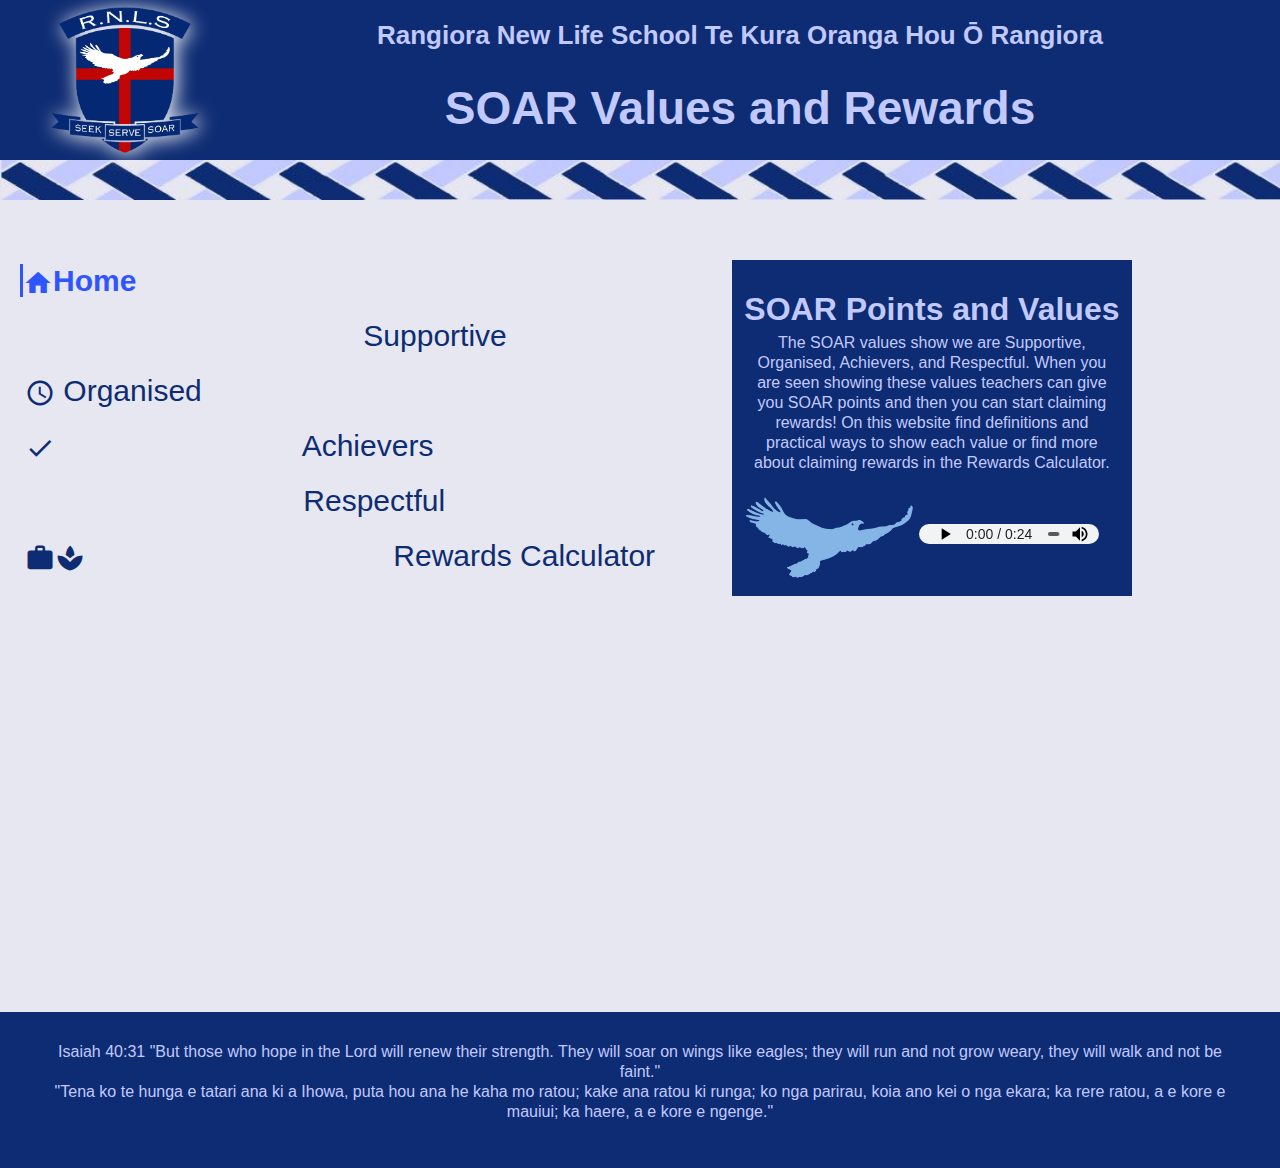
<file: index.html>
<!DOCTYPE html>
<html lang="en">
<head> <!--links connecting CSS and making icons and bootstrap work in website.-->
	<title>SOAR</title>
	<meta name="viewport" content="width=device-width, initial-scale=1.0">
	<link rel="stylesheet" href="https://fonts.googleapis.com/icon?family=Material+Icons">
	<link href="https://cdn.jsdelivr.net/npm/bootstrap@5.3.3/dist/css/bootstrap.min.css" rel="stylesheet">
	<script src="https://cdn.jsdelivr.net/npm/bootstrap@5.3.3/dist/js/bootstrap.bundle.min.js"></script>
	<link rel="stylesheet" href="mystylesheet.css">
</head>


<body>

<header>
	<div>
	    <!--Schoo logo that is also a link home with a popover that tells this. -->
		<a href="index.html" title="home" data-toggle="popover" data-trigger="hover" data-content="some content"><img class="logo" alt="Rangiora New life School logo" src="images/rnlslogo.png" ></a>
		
		
	</div>

	<div>
		<h2> Rangiora New Life School Te Kura Oranga Hou Ō Rangiora </h2> <!--Title -->
		<h1>SOAR Values and Rewards </h1>
	</div>
</header>

<img class="flaxpattern" alt="flax weave pattern"  src="images/flaxweave.jpg" >

<nav class="navbar navbar-expand-lg navbar-dark"> <!--Classes for bootstrap navbar. Setting size and design. -->
 
    <button style="height:60px; font-size:32px; background-color:#0E2C73;" class="navbar-toggler" type="button" data-bs-toggle="collapse" data-bs-target="#collapsibleNavbar">
	
      <span class="navbar-toggler-icon"></span>
      <span class="menu-navigation">Menu</span>
    </button>
    <div class="collapse navbar-collapse" id="collapsibleNavbar"> <!--Collapsing navbar when page made smaller. -->
	
	
    <!--Navigation Menu links connecting to other pages -->
 	<ul>
		<li> <a class="active" href="index.html"> <i class="material-icons">home</i>Home</a></li>
		<li> <a href="supportive.html"> <i class="material-icons">diversity_3</i> Supportive </a></li>
		<li> <a href="organised.html"> <i class="material-icons">schedule</i> Organised </a></li>
		<li> <a href="achievers.html"> <i class="material-icons">done_outline</i> Achievers </a></li>
		<li> <a href="respectful.html"> <i class="material-icons">handshake</i> Respectful </a></li>
		<li> <a href="rewardscalculator.html"> <i class="material-icons">workspace_premium</i> Rewards Calculator </a></li>
   </ul>
  </div>
</nav>


<!--Article with the information on the website in it. -->
<article>
	<h3>SOAR Points and Values </h3>

	<p> The SOAR values show we are Supportive, Organised, Achievers, and Respectful. When you are seen showing these values teachers can give you SOAR points and then you can start claiming rewards! On this website find definitions and practical ways to show each value or find more about claiming rewards in the Rewards Calculator. </p>

	
	<img class="eagles" alt="light blue eagle flying"  src="images/eaglelightblue.jpg">

    <!--Audio recording of information on the page. -->
	<audio controls>
	  <source src="audio/home.mp3" type="audio/mpeg">
	Your browser does not support the audio element.
	</audio>
	
</article>



<!--Images that will be in the scrolling slideshow. -->
<div class="slideshow-container">

	<div class="mySlides fade">
	  <img src="images/supportiveslide.jpg" alt="Letter S with Supportive">
	</div>

	<div class="mySlides fade">
	  <img src="images/organisedslide.jpg" alt="Letter O with Organised">
	</div>

	<div class="mySlides fade">
	  <img src="images/acheiversslide.jpg" alt="Letter A with Achievers">
	</div>

	<div class="mySlides fade">
	  <img src="images/respectfulslide.jpg" alt="Letter R with Respectful">
	</div>


</div>

<footer>
<p>Isaiah 40:31 "But those who hope in the Lord will renew their strength. They will soar on wings like eagles; they will run and not grow weary, they will walk and not be faint." <br> "Tena ko te hunga e tatari ana ki a Ihowa, puta hou ana he kaha mo ratou; kake ana ratou ki runga; ko nga parirau, koia ano kei o nga ekara; ka rere ratou, a e kore e mauiui; ka haere, a e kore e ngenge." </p>
</footer>

<script>
$(document).ready(function(){
  $('[data-toggle="popover"]').popover();   
});
</script>


<!--Script for changing the slides in the slideshow. -->
<script>
let slideIndex = 0;
showSlides();

function showSlides() { // Function to change through slides 
  let index;
  let slides = document.getElementsByClassName("mySlides");
  for (index = 0; index < slides.length; index++) {
    slides[index].style.display = "none";  // Current picture dissappears
  }
  slideIndex++;
  if (slideIndex > slides.length) {slideIndex = 1} 

  slides[slideIndex-1].style.display = "block";   // Shows next picture 

  setTimeout(showSlides, 3000); // Change image every 3 seconds
}
</script>



</body>
</html>
</file>
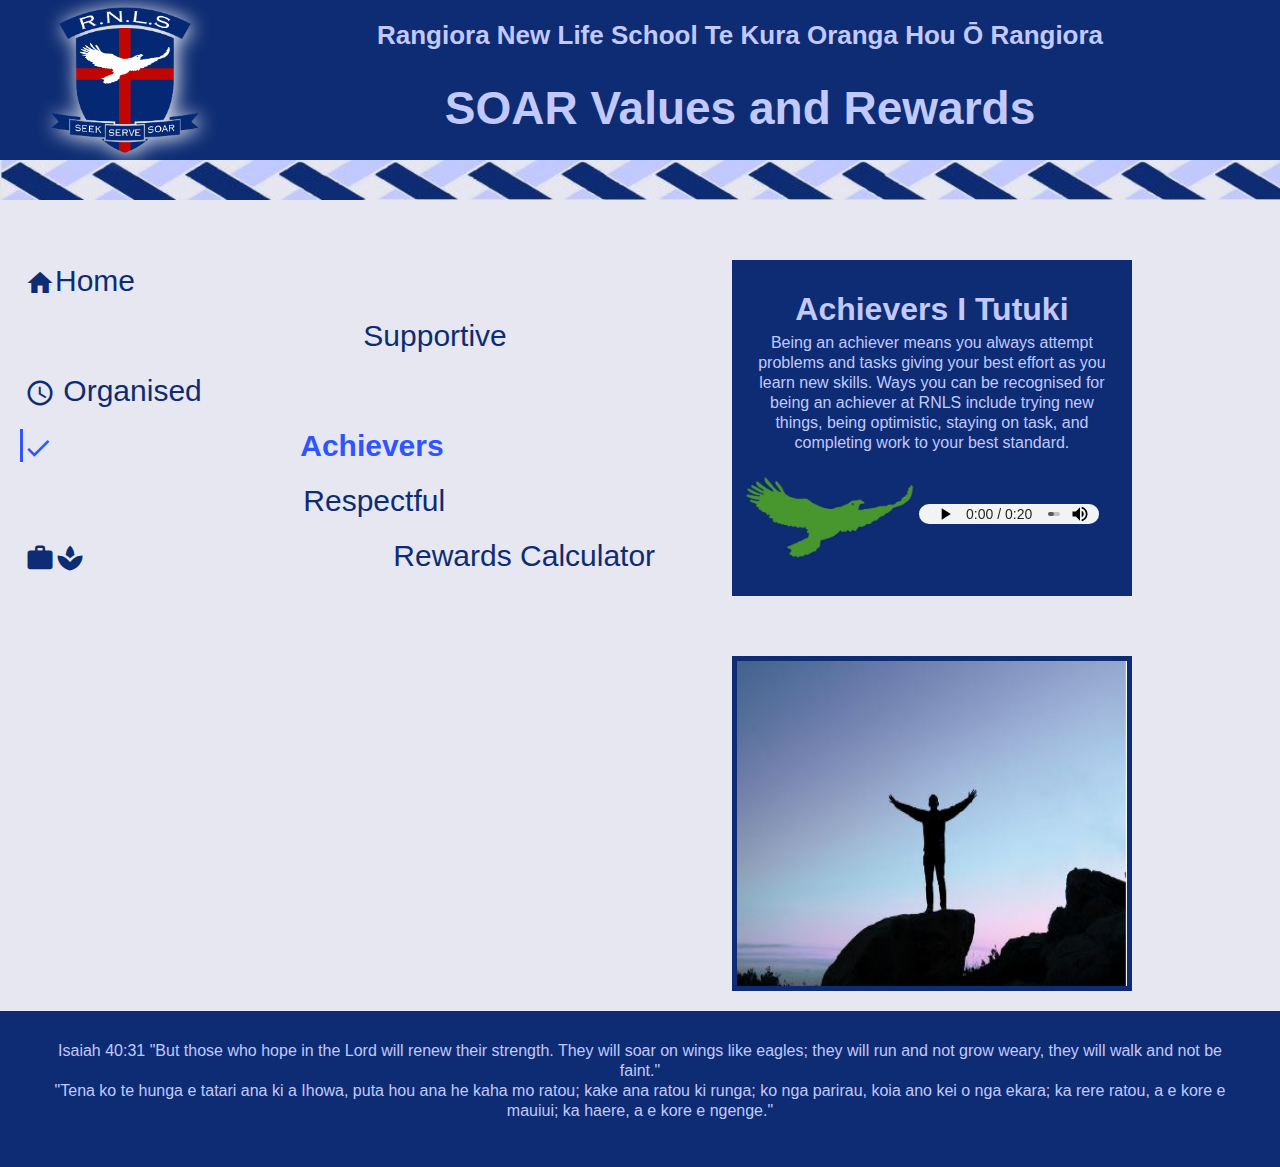
<file: achievers.html>
<!DOCTYPE html>
<html lang="en">
<head> <!--links connecting CSS and making icons and bootstrap work in website.-->
	<title>SOAR</title>
	<meta name="viewport" content="width=device-width, initial-scale=1.0">
	<link rel="stylesheet" href="https://fonts.googleapis.com/icon?family=Material+Icons">
	<link href="https://cdn.jsdelivr.net/npm/bootstrap@5.3.3/dist/css/bootstrap.min.css" rel="stylesheet">
	<script src="https://cdn.jsdelivr.net/npm/bootstrap@5.3.3/dist/js/bootstrap.bundle.min.js"></script>
	<link rel="stylesheet" href="mystylesheet.css">
</head>


<body>

<header>
<div>
	    <!--Schoo logo that is also a link home with a popover that tells this. -->
		<a href="index.html" title="Home" data-toggle="popover" data-trigger="hover" data-content="Some content"><img class="logo" alt="Rangiora New life School logo" src="images/rnlslogo.png" ></a>
</div>

<div>
<h2> Rangiora New Life School Te Kura Oranga Hou Ō Rangiora </h2> <!--Title -->

<h1>SOAR Values and Rewards </h1>
</div>

</header>

<img class="flaxpattern" alt="flax weave pattern"  src="images/flaxweave.jpg" >


<nav class="navbar navbar-expand-lg navbar-dark"> <!--Classes for bootstrap navbar. Setting size and design. -->
 
    <button style="height:60px; font-size:32px; background-color:#0E2C73;" class="navbar-toggler" type="button" data-bs-toggle="collapse" data-bs-target="#collapsibleNavbar">
	
      <span class="navbar-toggler-icon"></span>
      <span class="menu-navigation">Menu</span>
    </button>
    <div class="collapse navbar-collapse" id="collapsibleNavbar"> <!--Collapsing navbar when page made smaller. -->
    
    <!--Navigation Menu links connecting to other pages -->
 	<ul>
		<li> <a href="index.html"> <i class="material-icons">home</i>Home</a></li>
		<li> <a href="supportive.html"> <i class="material-icons">diversity_3</i> Supportive </a></li>
		<li> <a href="organised.html"> <i class="material-icons">schedule</i> Organised </a></li>
		<li> <a class="active" href="achievers.html"> <i class="material-icons">done_outline</i> Achievers </a></li>
		<li> <a href="respectful.html"> <i class="material-icons">handshake</i> Respectful </a></li>
		<li> <a href="rewardscalculator.html"> <i class="material-icons">workspace_premium</i> Rewards Calculator </a></li>
   </ul>
  </div>
</nav>

<!--Article with the information on the website in it. -->
<article>
<h3>Achievers I Tutuki</h3>
<p>Being an achiever means you always attempt problems and tasks giving your best effort as you learn new skills. Ways you can be recognised for being an achiever at RNLS include trying new things, being optimistic, staying on task, and completing work to your best standard. </p>
<img class="eagles" alt="Green eagle flying"  src="images/eaglegreen.jpg" >

    <!--Audio recording of information on the page. -->
	<audio controls>
	  <source src="audio/achievers.mp3" type="audio/mpeg">
	Your browser does not support the audio element.
	</audio>
</article>

<img class="valuesimg" alt="" src="images/achieversimage.jpg">


<footer>
<p>Isaiah 40:31 "But those who hope in the Lord will renew their strength. They will soar on wings like eagles; they will run and not grow weary, they will walk and not be faint." <br> "Tena ko te hunga e tatari ana ki a Ihowa, puta hou ana he kaha mo ratou; kake ana ratou ki runga; ko nga parirau, koia ano kei o nga ekara; ka rere ratou, a e kore e mauiui; ka haere, a e kore e ngenge." </p>
</footer>

</body>
</html>
</file>
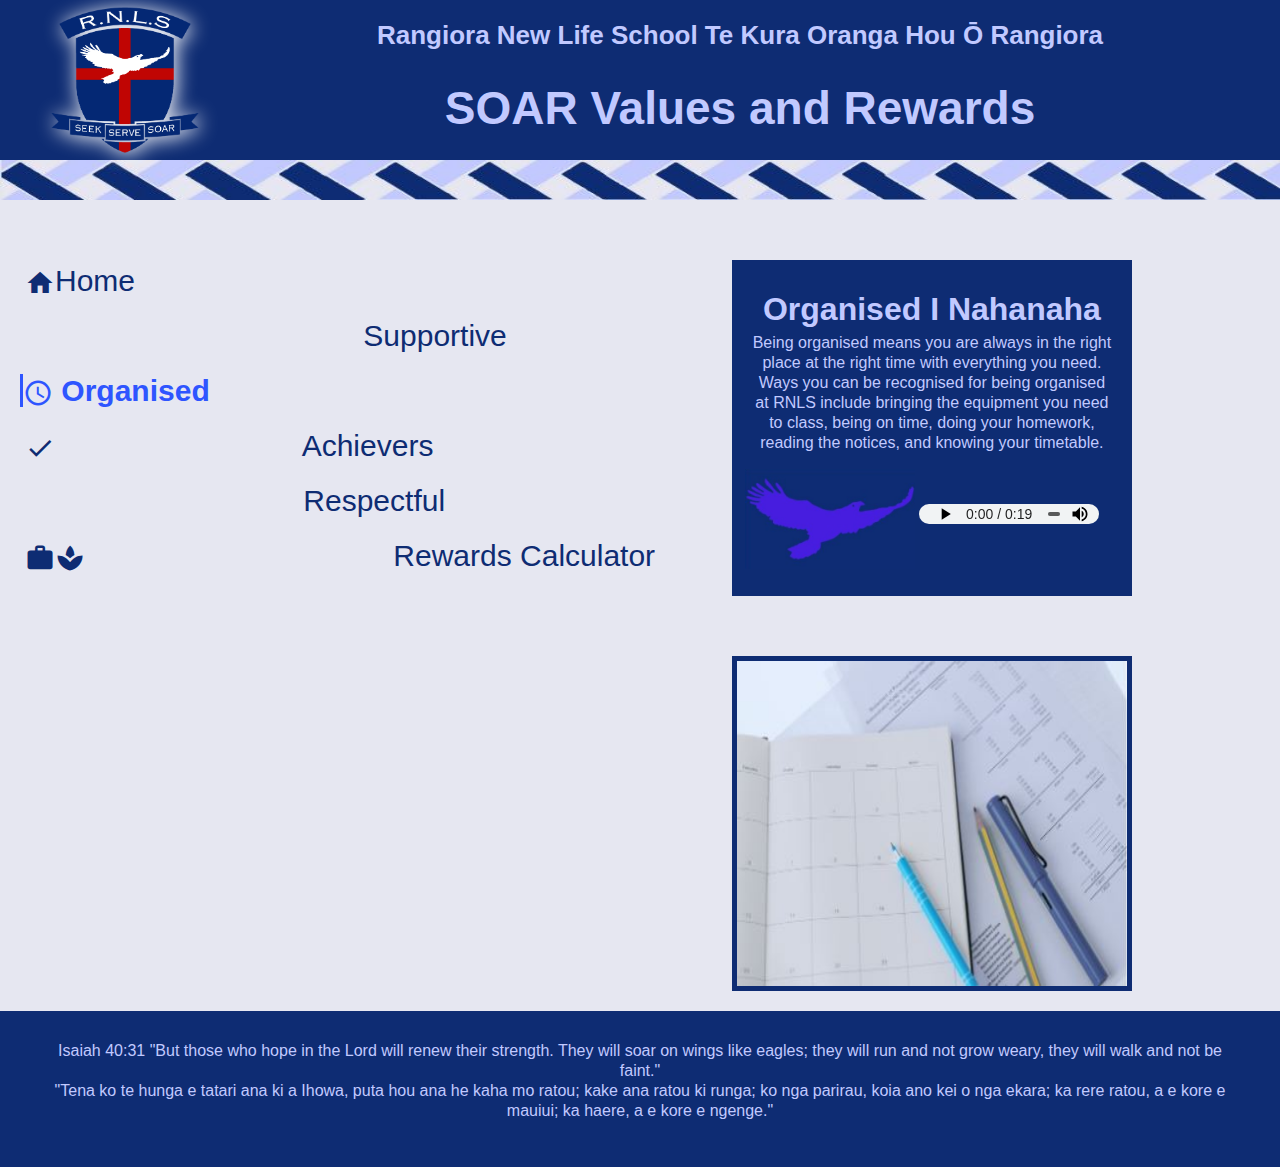
<file: organised.html>
<!DOCTYPE html>
<html lang="en">
<head> <!--links connecting CSS and making icons and bootstrap work in website.-->
	<title>SOAR</title>
	<meta name="viewport" content="width=device-width, initial-scale=1.0">
	<link rel="stylesheet" href="https://fonts.googleapis.com/icon?family=Material+Icons">
	<link href="https://cdn.jsdelivr.net/npm/bootstrap@5.3.3/dist/css/bootstrap.min.css" rel="stylesheet">
	<script src="https://cdn.jsdelivr.net/npm/bootstrap@5.3.3/dist/js/bootstrap.bundle.min.js"></script>
	<link rel="stylesheet" href="mystylesheet.css">
</head>

<body>

<header>
<div>
	    <!--Schoo logo that is also a link home with a popover that tells this. -->
		<a href="index.html" title="Home" data-toggle="popover" data-trigger="hover" data-content="Some content"><img class="logo" alt="Rangiora New life School logo" src="images/rnlslogo.png" ></a>

</div>

<div>
<h2> Rangiora New Life School Te Kura Oranga Hou Ō Rangiora </h2> <!--Title -->

<h1>SOAR Values and Rewards </h1>
</div>

</header>

<img class="flaxpattern" alt="flax weave pattern"  src="images/flaxweave.jpg" >


<nav class="navbar navbar-expand-lg navbar-dark"> <!--Classes for bootstrap navbar. Setting size and design. -->
 
    <button style="height:60px; font-size:32px; background-color:#0E2C73;" class="navbar-toggler" type="button" data-bs-toggle="collapse" data-bs-target="#collapsibleNavbar">
	
      <span class="navbar-toggler-icon"></span>
      <span class="menu-navigation">Menu</span>
    </button>
    <div class="collapse navbar-collapse" id="collapsibleNavbar"> <!--Collapsing navbar when page made smaller. -->
    
    <!--Navigation Menu links connecting to other pages -->
 	<ul>
		<li> <a href="index.html"> <i class="material-icons">home</i>Home</a></li>
		<li> <a href="supportive.html"> <i class="material-icons">diversity_3</i> Supportive </a></li>
		<li> <a class="active" href="organised.html"> <i class="material-icons">schedule</i> Organised </a></li>
		<li> <a href="achievers.html"> <i class="material-icons">done_outline</i> Achievers </a></li>
		<li> <a href="respectful.html"> <i class="material-icons">handshake</i> Respectful </a></li>
		<li> <a href="rewardscalculator.html"> <i class="material-icons">workspace_premium</i> Rewards Calculator </a></li>
   </ul>
  </div>
</nav>

<!--Article with the information on the website in it. -->
<article>
<h3>Organised I Nahanaha </h3>
<p>Being organised means you are always in the right place at the right time with everything you need. Ways you can be recognised for being organised at RNLS include bringing the equipment you need to class, being on time, doing your homework, reading the notices, and knowing your timetable. </p>
<img class="eagles" alt="blue eagle flying"  src="images/eagleblue.jpg" >

    <!--Audio recording of information on the page. -->
	<audio controls>
	  <source src="audio/organised.mp3" type="audio/mpeg">
	Your browser does not support the audio element.
	</audio>
</article>

<img class="valuesimg" alt="" src="images/organisedimage.jpg">

<footer>
<p>Isaiah 40:31 "But those who hope in the Lord will renew their strength. They will soar on wings like eagles; they will run and not grow weary, they will walk and not be faint." <br> "Tena ko te hunga e tatari ana ki a Ihowa, puta hou ana he kaha mo ratou; kake ana ratou ki runga; ko nga parirau, koia ano kei o nga ekara; ka rere ratou, a e kore e mauiui; ka haere, a e kore e ngenge." </p>
</footer>

</body>
</html>
</file>
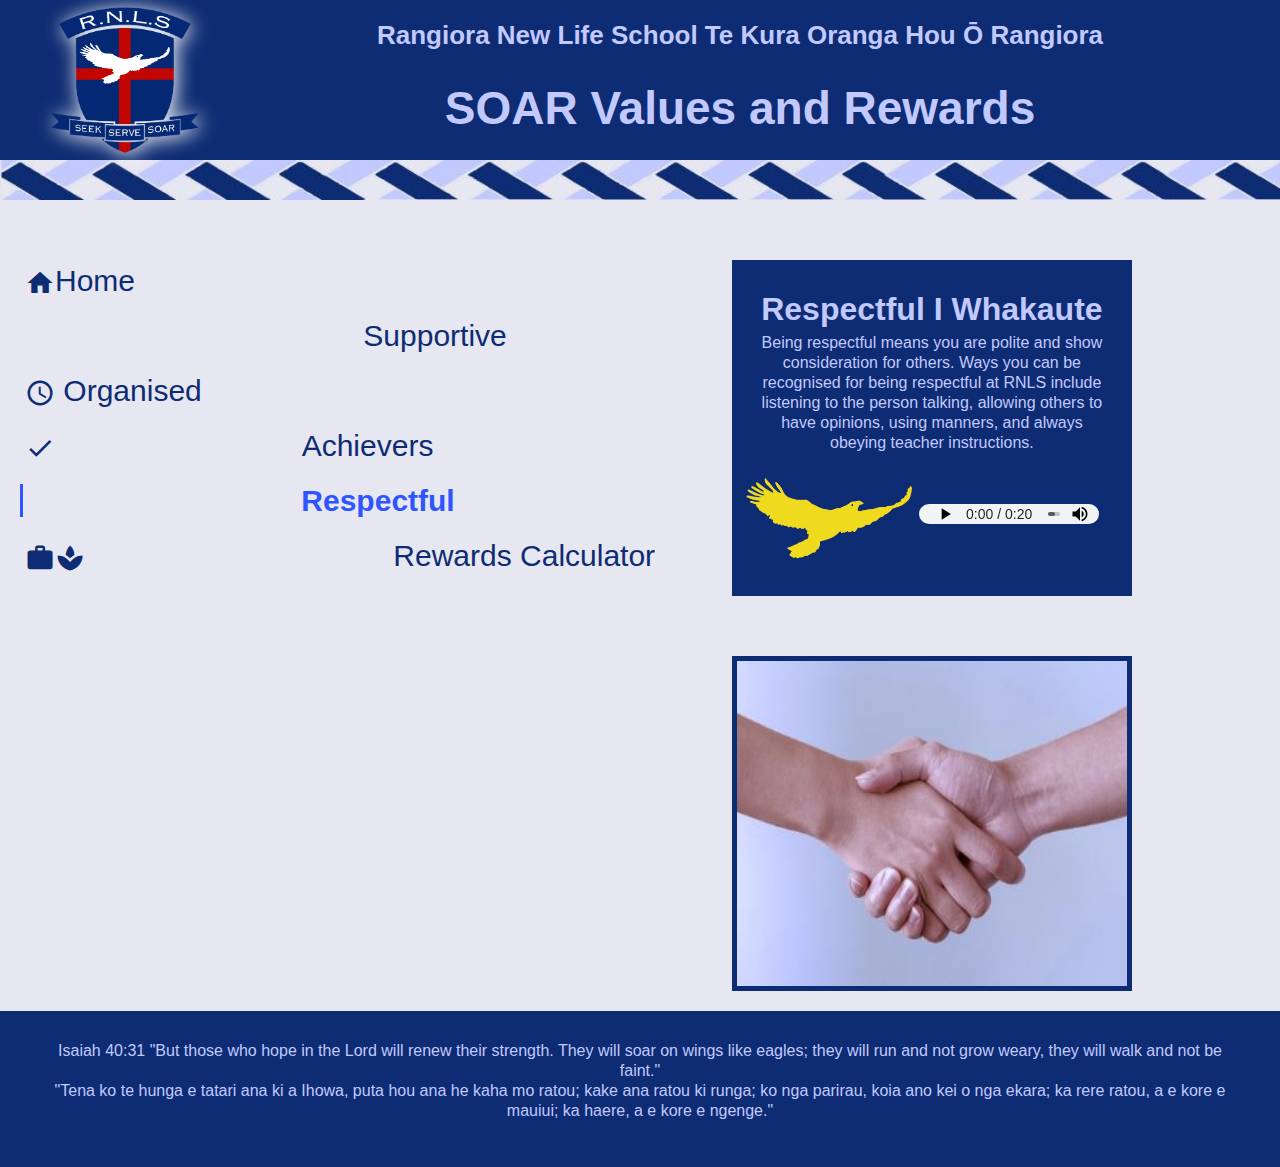
<file: respectful.html>
<!DOCTYPE html>
<html lang="en">
<head> <!--links connecting CSS and making icons and bootstrap work in website.-->
	<title>SOAR</title>
	<meta name="viewport" content="width=device-width, initial-scale=1.0">
	<link rel="stylesheet" href="https://fonts.googleapis.com/icon?family=Material+Icons">
	<link href="https://cdn.jsdelivr.net/npm/bootstrap@5.3.3/dist/css/bootstrap.min.css" rel="stylesheet">
	<script src="https://cdn.jsdelivr.net/npm/bootstrap@5.3.3/dist/js/bootstrap.bundle.min.js"></script>
	<link rel="stylesheet" href="mystylesheet.css">
</head>


<body>

<header>
<div>
	    <!--Schoo logo that is also a link home with a popover that tells this. -->
		<a href="index.html" title="Home" data-toggle="popover" data-trigger="hover" data-content="Some content"><img class="logo" alt="Rangiora New life School logo" src="images/rnlslogo.png" ></a>

</div>

<div>
<h2> Rangiora New Life School Te Kura Oranga Hou Ō Rangiora </h2> <!--Title -->

<h1>SOAR Values and Rewards </h1>
</div>

</header>

<img class="flaxpattern" alt="flax weave pattern"  src="images/flaxweave.jpg" >


<nav class="navbar navbar-expand-lg navbar-dark"> <!--Classes for bootstrap navbar. Setting size and design. -->
 
    <button style="height:60px; font-size:32px; background-color:#0E2C73;" class="navbar-toggler" type="button" data-bs-toggle="collapse" data-bs-target="#collapsibleNavbar">
	
      <span class="navbar-toggler-icon"></span>
      <span class="menu-navigation">Menu</span>
    </button>
    <div class="collapse navbar-collapse" id="collapsibleNavbar"> <!--Collapsing navbar when page made smaller. -->
    
    <!--Navigation Menu links connecting to other pages -->
 	<ul>
		<li> <a href="index.html"> <i class="material-icons">home</i>Home</a></li>
		<li> <a href="supportive.html"> <i class="material-icons">diversity_3</i> Supportive </a></li>
		<li> <a href="organised.html"> <i class="material-icons">schedule</i> Organised </a></li>
		<li> <a href="achievers.html"> <i class="material-icons">done_outline</i> Achievers </a></li>
		<li> <a class="active" href="respectful.html"> <i class="material-icons">handshake</i> Respectful </a></li>
		<li> <a href="rewardscalculator.html"> <i class="material-icons">workspace_premium</i> Rewards Calculator </a></li>
   </ul>
  </div>
</nav>

<!--Article with the information on the website in it. -->
<article>
<h3>Respectful I Whakaute</h3>
<p>Being respectful means you are polite and show consideration for others. Ways you can be recognised for being respectful at RNLS include listening to the person talking, allowing others to have opinions, using manners, and always obeying teacher instructions. </p>
<img class="eagles" alt="Yellow eagle flying"  src="images/eagleyellow.jpg" >


    <!--Audio recording of information on the page. -->
	<audio controls>
	  <source src="audio/respectful.mp3" type="audio/mpeg">
	Your browser does not support the audio element.
	</audio>
</article>

<img class="valuesimg" alt="" src="images/respectfulimage.jpg">

<footer>
<p>Isaiah 40:31 "But those who hope in the Lord will renew their strength. They will soar on wings like eagles; they will run and not grow weary, they will walk and not be faint." <br> "Tena ko te hunga e tatari ana ki a Ihowa, puta hou ana he kaha mo ratou; kake ana ratou ki runga; ko nga parirau, koia ano kei o nga ekara; ka rere ratou, a e kore e mauiui; ka haere, a e kore e ngenge." </p>
</footer>

</body>
</html>
</file>
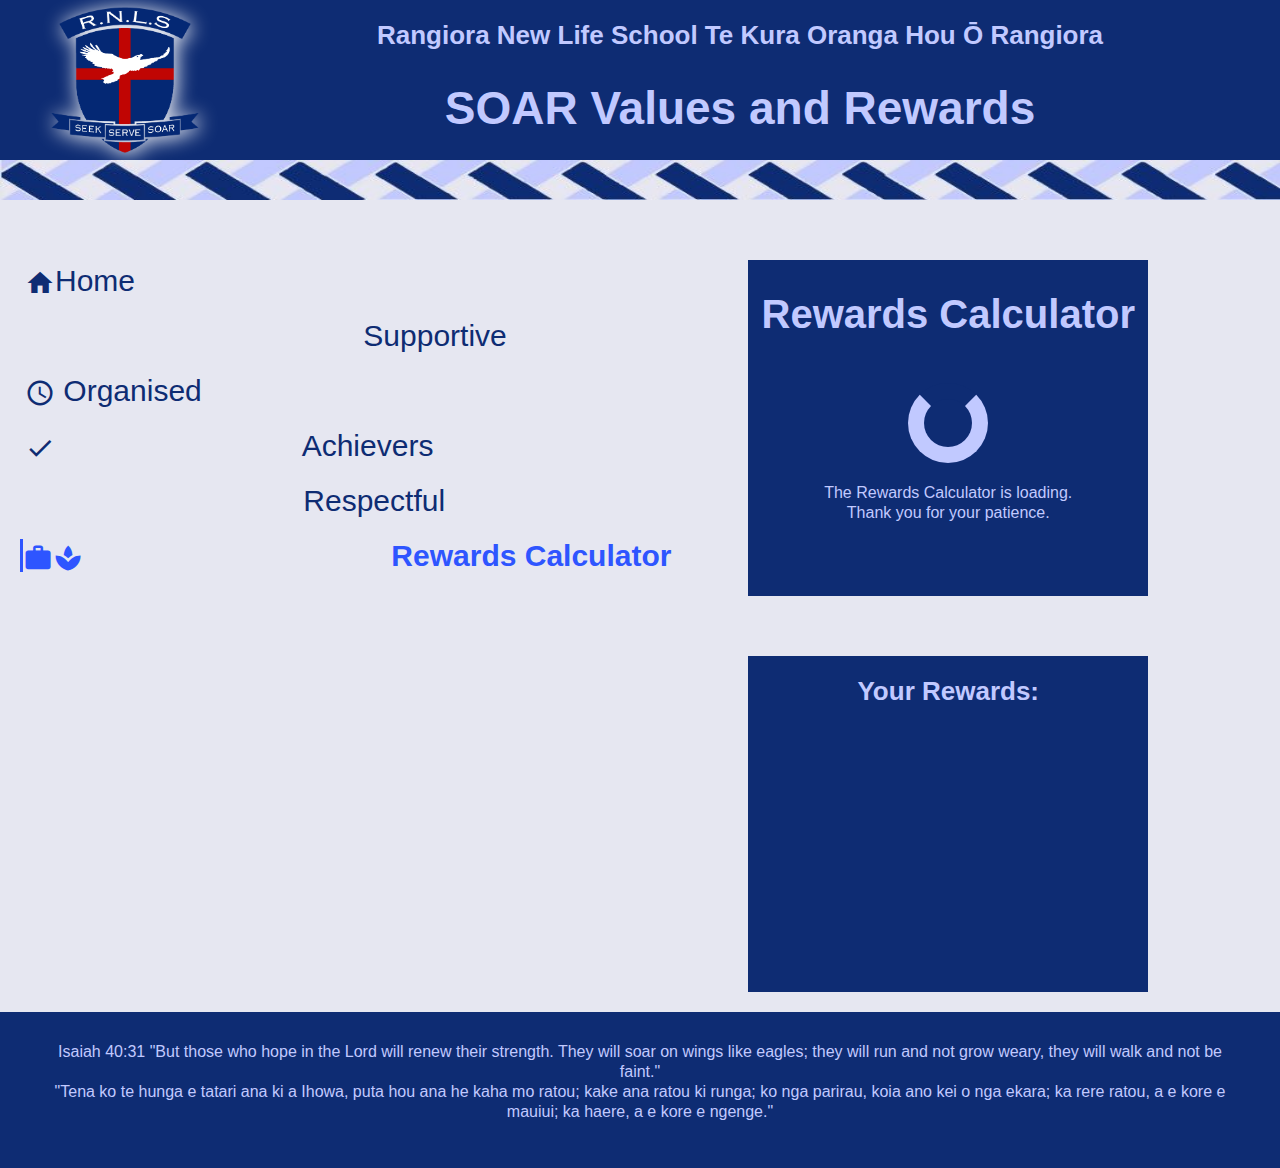
<file: rewardscalculator.html>
<!DOCTYPE html>
<html lang="en">
<head> <!--links connecting CSS and making icons, py-script and bootstrap work in website.-->
	<title>SOAR</title>
	<meta name="viewport" content="width=device-width, initial-scale=1.0">
	<link rel="stylesheet" href="https://fonts.googleapis.com/icon?family=Material+Icons">
	<link href="https://cdn.jsdelivr.net/npm/bootstrap@5.3.3/dist/css/bootstrap.min.css" rel="stylesheet">
	<script src="https://cdn.jsdelivr.net/npm/bootstrap@5.3.3/dist/js/bootstrap.bundle.min.js"></script>
	<link rel="stylesheet" href="mystylesheet.css">
	<script type="module" src="https://pyscript.net/releases/2024.1.1/core.js"></script>

</head>

<body onload="timerForLoader()">

<header>
	<div>
	    <!--Schoo logo that is also a link home with a popover that tells this. -->
		<a href="index.html" title="Home" data-toggle="popover" data-trigger="hover" data-content="Some content"><img class="logo" alt="Rangiora New life School logo" src="images/rnlslogo.png" ></a>
	</div>

	<div>
		<h2> Rangiora New Life School Te Kura Oranga Hou Ō Rangiora </h2> <!--Title -->
		<h1>SOAR Values and Rewards </h1>
	</div>
</header>


<img class="flaxpattern" alt="flax weave pattern"  src="images/flaxweave.jpg" >

<nav class="navbar navbar-expand-lg navbar-dark"> <!--Classes for bootstrap navbar. Setting size and design. -->
 
    <button style="height:60px; font-size:32px; background-color:#0E2C73;" class="navbar-toggler" type="button" data-bs-toggle="collapse" data-bs-target="#collapsibleNavbar">
	
      <span class="navbar-toggler-icon"></span>
      <span class="menu-navigation">Menu</span>
    </button>
    <div class="collapse navbar-collapse" id="collapsibleNavbar"> <!--Collapsing navbar when page made smaller. -->
    
    <!--Navigation Menu links connecting to other pages -->
 	<ul>
		<li> <a href="index.html"> <i class="material-icons">home</i>Home</a></li>
		<li> <a href="supportive.html"> <i class="material-icons">diversity_3</i> Supportive </a></li>
		<li> <a href="organised.html"> <i class="material-icons">schedule</i> Organised </a></li>
		<li> <a href="achievers.html"> <i class="material-icons">done_outline</i> Achievers </a></li>
		<li> <a href="respectful.html"> <i class="material-icons">handshake</i> Respectful </a></li>
		<li> <a class="active" href="rewardscalculator.html"> <i class="material-icons">workspace_premium</i> Rewards Calculator </a></li>
   </ul>
  </div>
</nav>


<!--Article with the rewards calculator and information. Also has a loader while rewards calculator loads. -->
<article>

	<h1 class="rewards-calculator-heading"> Rewards Calculator </h1>

	<div id="loader"></div> <!--loading circle -->
	
	<div id="loading-text"> <!--Text visible while loader shows then dissapears. -->
		<p>The Rewards Calculator is loading.<br>Thank you for your patience.</p>
	</div>

	<div style="display:none;" id="animation-content" class="text-appear"> <!--Content appears after loader finished. -->



		<p> For every 100 SOAR points you can claim rewards. Look on the student portal <a target="_blank" href="https://rnls.school.kiwi/">rnls.school.kiwi</a> to check how many SOAR Points you have. Put your points into the calculator below to see what rewards you can get. Check the school notices to see where to claim your rewards.</p>


		<!--Audio recording of information on the page. -->
		<audio controls >
		  <source src="audio/rewards.mp3" type="audio/mpeg">
		Your browser does not support the audio element.
		</audio>	 	

		
		<p><b>How many SOAR Points do you have? </b></p>
		
		<input type="text" name="user_number" id="user_number" placeholder="e.g. 145"> <!--Rewards Calculator input -->

		<button py-click="main">Calculate Rewards</button> <!--Calls python code when button clicked. -->
		

			

	</div>


</article>


<article>
	<!--Article where rewards will be displayed. -->
	<h2>Your Rewards:</h2>

	<div id="output1" class="pythonoutput"></div> 

	<ul><div id="outputrewards" class="rewards"></div></ul>
</article>

<footer>
<p>Isaiah 40:31 "But those who hope in the Lord will renew their strength. They will soar on wings like eagles; they will run and not grow weary, they will walk and not be faint." <br> "Tena ko te hunga e tatari ana ki a Ihowa, puta hou ana he kaha mo ratou; kake ana ratou ki runga; ko nga parirau, koia ano kei o nga ekara; ka rere ratou, a e kore e mauiui; ka haere, a e kore e ngenge." </p>
</footer>


	
<!--Pyscript code to calculate rewards.  -->
<py-script style="display:none;">

    from pyscript import document #allows python to work with HTML taking inputs and printing outputs
 
    def integer_checker(user_number):
	while True:
		try:
			number = int(user_number)
			break
		except ValueError:
			return "no"
	return "yes"

    
    def rounder (user_number):
        '''This function will round down the number given to the multiple of 100. '''
        
        user_number_integer = int(user_number)   
        
        points = user_number_integer - user_number_integer %100  
        #calculates down to multiple of 100 by subtracting the difference between the number and the multiple of 100.
        
        return points
    
    def main(event):
    
      
        '''This function calculates rewards a person can have. '''
      
        user_number_text = document.querySelector("#user_number")
        user_number = user_number_text.value.strip()
    
        
    
        correct_number = integer_checker(user_number)
        
        if correct_number == "yes":
        
            points = rounder(user_number) #rounds points
            
            
            if points <= 0:
                output1_div = document.querySelector("#output1")
                output1_div.innerText = ("Sorry, you don't have enough SOAR points yet. \n Keep showing the SOAR values to earn more points. When you have 100 points, come back to calculate your rewards!")
                outputrewards_div = document.querySelector("#outputrewards")
                outputrewards_div.innerText = ( " " )
                
            elif points %300 == 0: #If points is in the 300 section.
                output1_div = document.querySelector("#output1")
                output1_div.innerText = ("You can choose 3 from:")
                outputrewards_div = document.querySelector("#outputrewards")
                outputrewards_div.innerText = ( "\u2022 A pizza \n \u2022 A hot chocolate voucher \n \u2022 A drink \n \u2022 An ice cream \n \u2022 A non-uniform day \n \u2022 A letter home from Mr Walters " )
        
                
            elif points %300 == 200: #If points is in the 200 section.
                output1_div = document.querySelector("#output1")
                output1_div.innerText = ("You can choose 2 from:")
                outputrewards_div = document.querySelector("#outputrewards")
                outputrewards_div.innerText = ( "\u2022 A hot chocolate voucher \n \u2022 A drink \n\u2022  An ice cream \n \u2022 A non-uniform day \n \u2022 A letter home from Mr Masterton " )
                    
            else:
                output1_div = document.querySelector("#output1")
                output1_div.innerText = ("You can choose 1 from:")
                outputrewards_div = document.querySelector("#outputrewards")
                outputrewards_div.innerText = ( "\u2022 A hot chocolate voucher \n \u2022 A drink \n \u2022 An ice cream \n \u2022 A non-uniform day \n \u2022 A letter home from your teacher " )
        
        else:
            output1_div = document.querySelector("#output1")
            output1_div.innerText = ("Sorry, that was not an integer so your rewards couldn't be calculated.\n Please try again with a whole number.")  
            outputrewards_div = document.querySelector("#outputrewards")
            outputrewards_div.innerText = ( " " )

 
</py-script>



<!--Code for loader and text with the loading. -->
<script>

function timerForLoader() {
	 var time;
	 time = setTimeout(showPage, 1500); //calling function to make loader dissapear and text appear after 5 seconds
}

function showPage() {
	 document.getElementById("loader").style.display = "none"; //loader dissapears
	 document.getElementById("loading-text").style.display = "none"; //text under loader dissapears.
	 document.getElementById("animation-content").style.display = "block"; //Text and rewards calculator appear.
}
</script>


</body>

</html>
</file>
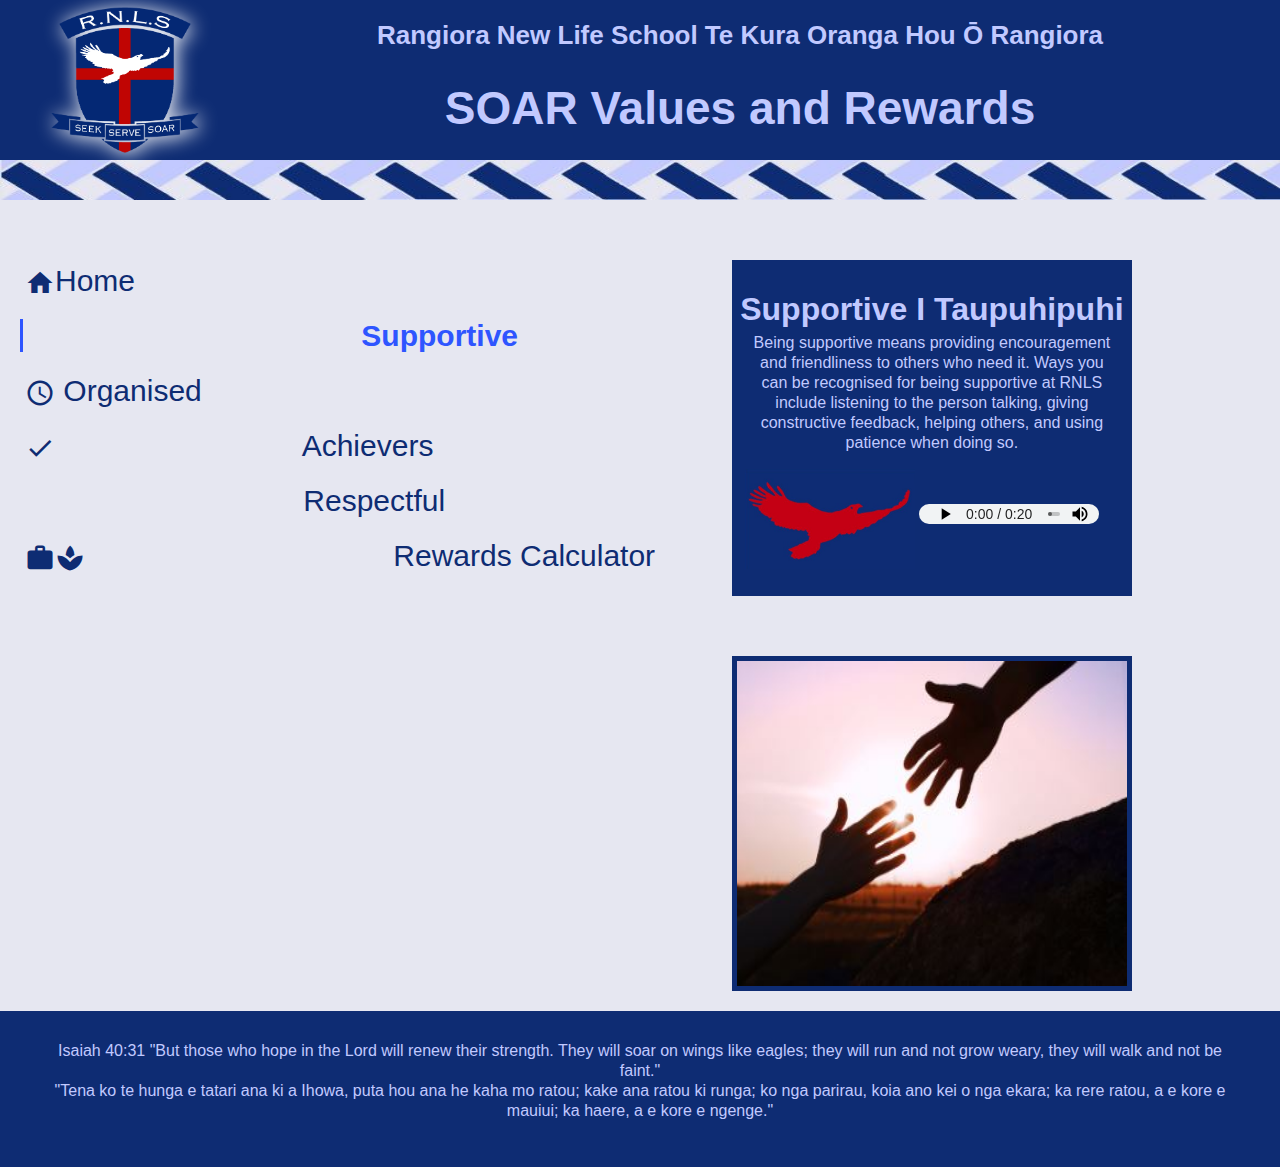
<file: supportive.html>
<!DOCTYPE html>
<html lang="en">
<head> <!--links connecting CSS and making icons and bootstrap work in website.-->
	<title>SOAR</title>
	<meta name="viewport" content="width=device-width, initial-scale=1.0">
	<link rel="stylesheet" href="https://fonts.googleapis.com/icon?family=Material+Icons">
	<link href="https://cdn.jsdelivr.net/npm/bootstrap@5.3.3/dist/css/bootstrap.min.css" rel="stylesheet">
	<script src="https://cdn.jsdelivr.net/npm/bootstrap@5.3.3/dist/js/bootstrap.bundle.min.js"></script>
	<link rel="stylesheet" href="mystylesheet.css">
</head>


<body>

<header>
	<div>
	    <!--Schoo logo that is also a link home with a popover that tells this. -->
		<a href="index.html" title="Home" data-toggle="popover" data-trigger="hover" data-content="Some content"><img class="logo" alt="Rangiora New life School logo" src="images/rnlslogo.png" ></a>
	</div>

	<div>
		<h2> Rangiora New Life School Te Kura Oranga Hou Ō Rangiora </h2> <!--Title -->
		<h1>SOAR Values and Rewards </h1>
	</div>
</header>

<img class="flaxpattern" alt="flax weave pattern"  src="images/flaxweave.jpg" >


<nav class="navbar navbar-expand-lg navbar-dark"> <!--Classes for bootstrap navbar. Setting size and design. -->
 
    <button style="height:60px; font-size:32px; background-color:#0E2C73;" class="navbar-toggler" type="button" data-bs-toggle="collapse" data-bs-target="#collapsibleNavbar">
	
      <span class="navbar-toggler-icon"></span>
      <span class="menu-navigation">Menu</span>
    </button>
    <div class="collapse navbar-collapse" id="collapsibleNavbar"> <!--Collapsing navbar when page made smaller. -->
    
    <!--Navigation Menu links connecting to other pages -->
 	<ul>
		<li> <a href="index.html"> <i class="material-icons">home</i>Home</a></li>
		<li> <a class="active" href="supportive.html"> <i class="material-icons">diversity_3</i> Supportive </a></li>
		<li> <a href="organised.html"> <i class="material-icons">schedule</i> Organised </a></li>
		<li> <a href="achievers.html"> <i class="material-icons">done_outline</i> Achievers </a></li>
		<li> <a href="respectful.html"> <i class="material-icons">handshake</i> Respectful </a></li>
		<li> <a href="rewardscalculator.html"> <i class="material-icons">workspace_premium</i> Rewards Calculator </a></li>
   </ul>
  </div>
</nav>

<!--Article with the information on the website in it. -->
<article>
<h3>Supportive I Taupuhipuhi</h3>
<p> Being supportive means providing encouragement and friendliness to others who need it. Ways you can be recognised for being supportive at RNLS include listening to the person talking, giving constructive feedback, helping others, and using patience when doing so.</p>

<img class="eagles" alt="red eagle flying"  src="images/eaglered.jpg" >


    <!--Audio recording of information on the page. -->
	<audio controls>
	  <source src="audio/supportive.mp3" type="audio/mpeg">
	Your browser does not support the audio element.
	</audio>

</article>

<img class="valuesimg" alt="" src="images/supportiveimage.jpg">

<footer>
<p>Isaiah 40:31 "But those who hope in the Lord will renew their strength. They will soar on wings like eagles; they will run and not grow weary, they will walk and not be faint." <br> "Tena ko te hunga e tatari ana ki a Ihowa, puta hou ana he kaha mo ratou; kake ana ratou ki runga; ko nga parirau, koia ano kei o nga ekara; ka rere ratou, a e kore e mauiui; ka haere, a e kore e ngenge." </p>
</footer>

</body>
</html>
</file>
<file: mystylesheet.css>
/* Background colour and font style for page */
body {
  font-family: Helvetica;
  background-color:#E6E7F1;
  margin:0;
}

/*Sizes for headings */
h1{
	font-size: 46px;
	margin-top:30px;
	margin-bottom: 0px;
	font-weight: bold;
}

h2{
	font-size: 26px;
    margin-top: 20px;
	font-weight:bold;
}


h3{
	font-size:32px;
	margin-top:30px;
	margin-bottom: 5px;
	font-weight: bold;
}

.rewards-calculator-heading{
	font-size: 40px;
}



/*Sizing and design of header*/
header{
	color:#C1C9FF;
	background-color:#0E2C73;
	text-align: center;
	width: 100%;
	height:20%;
	float: left;
}

/*Size and placement of logo*/
.logo{
	height: 150px;
	width: 150px;
	float: left;
	margin-left: 50px;
	margin-right: 0px;
	margin-top:5px;
	margin-bottom:5px;
	filter: drop-shadow(2px 2px 10px #ffffff);
}

/*Style and pacement of navigation*/
nav {
	float: left;
	padding: 20px;
	color:#0E2C73;
	font-size: 30px;
	margin-top: 45px;
	margin-left:25px;
	line-height:55px;
	list-style-type:none;
	min-width:220px;
}


/* Style of the list inside the menu */
nav ul {
  list-style-type: none;
  padding: 0;
}

/*Styling the links*/
li a {
  color:#0E2C73 ;
  text-decoration: none;
}

li a:hover {
  color: #2E55FF;
  text-decoration: underline;
}

/*Navigation for when you are on the page (line on left and change of colour).*/
li a.active {
  color: #2E55FF;
  font-weight:bold;
  border:solid;
  border-right:5px;
  border-top:5px;
  border-bottom:5px;
  border-color:#2E55FF;
  margin-left: -5px;
}

/*design and placement of icons in navigation*/
.material-icons{
	font-family: "Material Icons";
	vertical-align: middle;
	font-size: 30px;	
}


 
/*article is the container for the information.*/
article{
	float: left;
	color:#C1C9FF;
	background-color:#0E2C73;
	text-align: center;
	width: 25%;
	min-width: 400px;
	height: 336px;
	margin-top:60px;
	margin-left:6%;
}

/*placement of paragraphs*/
p {
	padding: 20px;
	padding-top: 0px;
	padding-bottom: 0px;
	line-height: 20px;
}

/*placement of footer*/
footer{
	width: 100%;
	background-color:#0E2C73;
	color:#C1C9FF;
	padding:30px;
	font-size:16px;
	text-align: center;
	margin-top: 20px;
	float:left;

}

/*Placement and design of audio buttons*/
audio{
	height:20px;
	position: block;
	width:180px;
	margin-right: 20px;

}




/*Style and placement of images*/
.valuesimg {
	width: 400px;
	height: 335px;
	margin-top: 60px;
	border: 5px solid #0E2C73;
    margin-left:6%;
}



/* Container for slideshow of SOAR images*/
.slideshow-container {
  float:left;
  width:336px;
  height: 336px;
  margin-top: 60px;
  margin-left:6%;
}

/*Images in slideshow*/
.mySlides {
	display: none; 
}

img {
	vertical-align: middle;
	width: 100%;
}

/* Fading animation for SOAR Slideshow */
.fade {
  animation-name: fade;
  animation-duration: 3s;
  width: 100%;
}

@keyframes fade {
  from {opacity: .4} 
  to {opacity: 1}
}


/*Styling text of the rewards for the rewards calculator*/
.pythonoutput{
	font-size: 22px;
}

.rewards{
    display: list-item;
	list-style-type: none;
	font-size: 22px;
	text-align: left;
	margin-left: 5px;
}

/*Style of input box in rewards calculator.*/
input{
	height: 25px;
	border: none;
	border-radius: 5px;
	padding-left: 10px;
	padding-right:10px;
	margin:0px;
}

/*Style of 'Calculate Rewards' button in rewards calculator.*/
button{
	height: 25px;
	padding:0px;
	margin:0px;
	margin-bottom: 5px;
	border: none;
	border-radius: 5px;
	padding-left: 10px;
	padding-right:10px;
}


/*Flax weave image across page*/
.flaxpattern{
	height: 40px;
	width: 100%;
	
}


/*Eagle images in articles*/
.eagles{
	width:170px;
	height:100px; 
	position: relative;
}

.popover{
	position: left;
}

.popover-header {
    font-size: 15px;
	color:#0E2C73;
}
.popover-body {
    font-size: 12px;
	color:#0E2C73;
}


/* Animation and design of loader on Rewards Calculator page */
#loader {
	width: 80px;
	height: 80px;
	margin: auto;
	margin-top:45px;
	border: 16px solid #C1C9FF;
	border-radius: 50%;
	border-top: 16px solid #0E2C73;
	animation: spin 2s linear infinite;
}

#loading-text{
	margin-top: 20px;
}

@keyframes spin {
	0% { transform: rotate(0deg); }
	100% { transform: rotate(360deg); }
}


/* Animation which makes text appear after loader finished */
.text-appear {
	position: relative;
	animation-name: animatebottom;
	animation-duration: 0s;

}


@keyframes animatebottom { 
	from{ bottom:-100px; opacity:0 } 
	to{ bottom:0; opacity:1 }
}


/*Div to put all content in that needs to appear after loader finished.*/
#animation-content {
	display: none;
	text-align: center;
}

.menu-navigation{
	font-size:26px; 
	color:#C1C9FF;	
}

/*Resizing for tablets or small laptops between 1000 and 1200px.*/
@media (max-width: 1200px) {
	.slideshow-container{
	  width: 100%;
	  height:auto;
	}
	
	img{
		width:90%;
		margin-right:10%;
	}
	
	nav{
		margin-left:8%;
	}
	
	.valuesimg{
	  width: 80%;
	}
}

/*Resizing for phones and small tablets 100px or less.*/
@media (max-width: 1000px) {
    article{
	min-width:0px;
	height:auto;
    width: 88%;
	margin-left: 6%;
	margin-right:6%;
    }
	
	.slideshow-container{
	  width: 100%;
	  height:auto;
	}
	
	img{
		width:90%;
		margin-right:10%;
	}
	
	.valuesimg{
	  width: 80%;
	  margin-left: 10%;
	  margin-right:10%;	
	}
}
</file>
